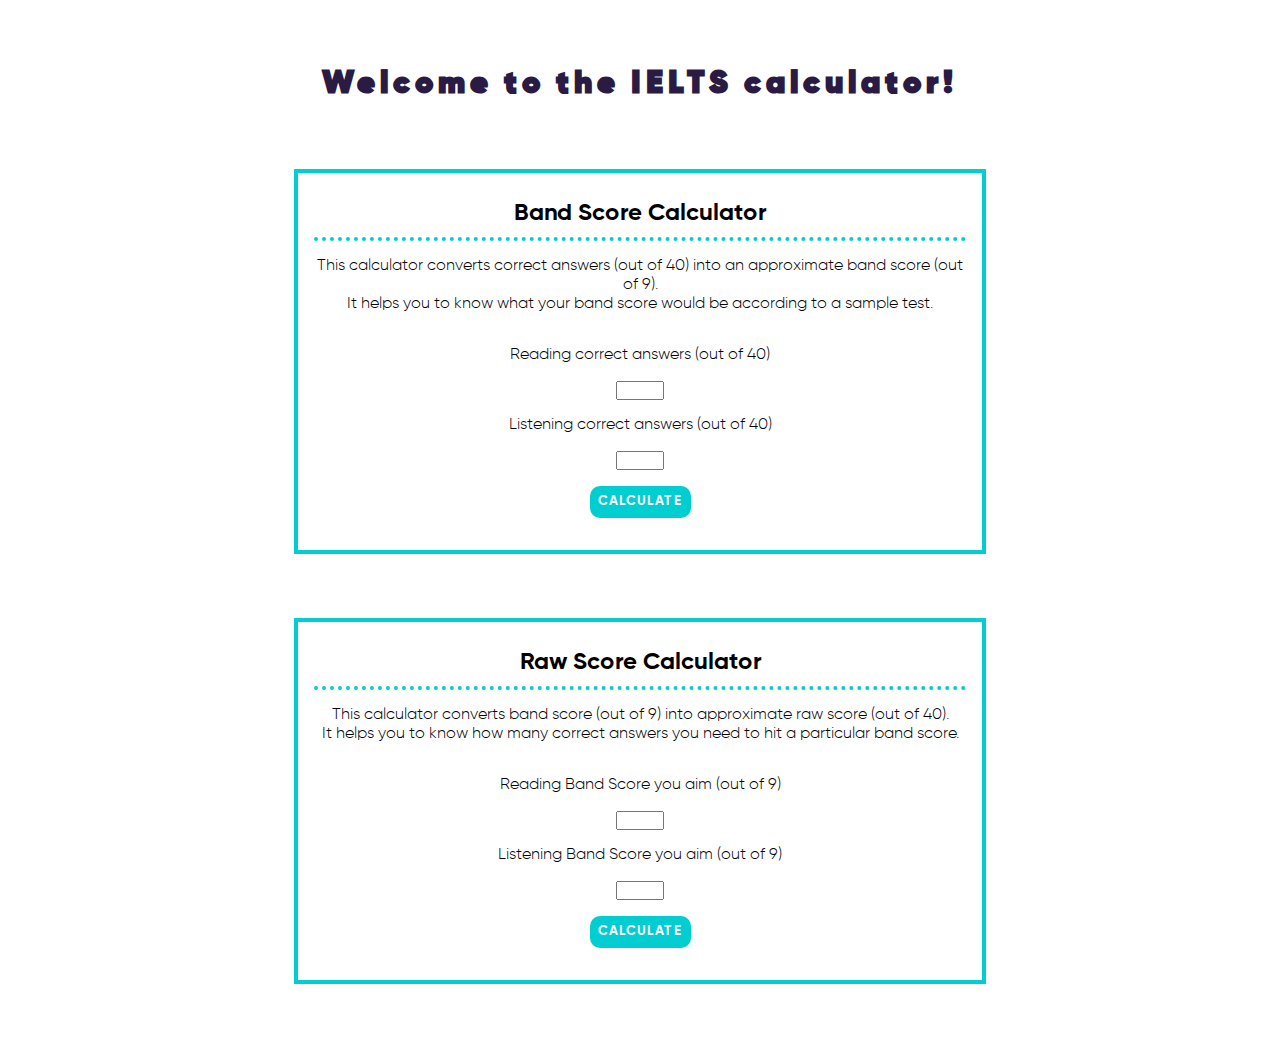
<file: index.html>
<!DOCTYPE html>
<html lang="en">
<head>
    <meta charset="UTF-8">
    <meta http-equiv="X-UA-Compatible" content="IE=edge">
    <meta name="viewport" content="width=device-width, initial-scale=1.0">
    <link rel="stylesheet" href="./styles.css">
 

    <title>Document</title>
</head>
<body>
    <main>
        <h1 class="mainTitle">Welcome to the IELTS calculator!</h1>
        <div>
            <div class="calculator card">
                <h2 class="letraSubtitulo calculator-title">Band Score Calculator</h2>
                <div class="calculator-container">
                    <div class="letraDescripcion calculator-container-description">
                        <p>This calculator converts correct answers (out of 40) into an approximate band score (out of 9). <br>
                        It helps you to know what your band score would be according to a sample test.
                        </p>
                    </div>
                    <div class="letraDescripcion calculator-container-section">
                        <form id="formulario-points" class="calculator-container-skills">
                            <p>Reading correct answers (out of 40)</p>
                            <input id="input-readingPoints" class="calculator-input" type="text" >
                            <p>Listening correct answers (out of 40)</p>
                            <input id="input-listeningPoints" class="calculator-input" type="text" >
                            <button id="btn-score" class="submit-btn" type = "button" >CALCULATE</button>
                        </form>
                    </div>
                </div>
            </div>
            <div class="calculator card">
                <h2 class="letraSubtitulo calculator-title">Raw Score Calculator</h2>
                <div class="calculator-container">
                    <div class="letraDescripcion calculator-container-description">
                        <p>This calculator converts band score (out of 9) into approximate raw score (out of 40). <br>
                        It helps you to know how many correct answers you need to hit a particular band score.</p>
                    </div>
                    <div class="letraDescripcion calculator-container-section">
                        <form class="calculator-container-skills" id="formulario-score">
                            <p>Reading Band Score you aim (out of 9)</p>
                            <input id="input-readingScore" class="calculator-input" type="text" >
                            <p>Listening Band Score you aim (out of 9)</p>
                            <input id="input-listeningScore" class="calculator-input" type="text" >
                            <button id="btn-points" class="submit-btn" type = "button" >CALCULATE</button>
                        </form>
                    </div>
                </div>
            </div>
        </div>
    </main>
</body>
<script src="./script.js"></script>

</html>
</file>
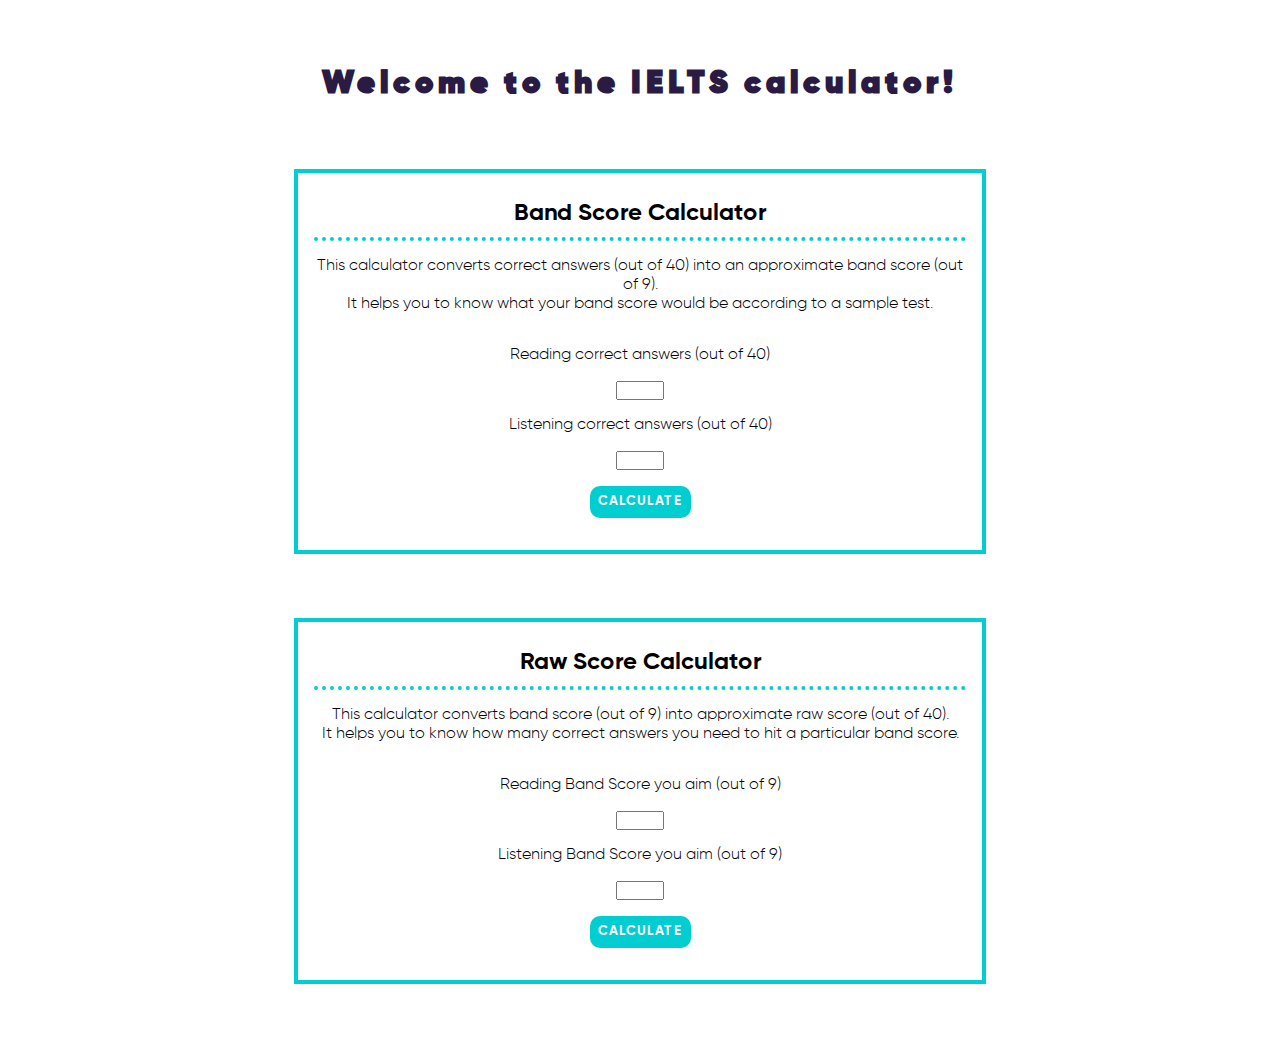
<file: html/calculadora.html>
<!DOCTYPE html>
<html lang="en">
<head>
    <meta charset="UTF-8">
    <meta http-equiv="X-UA-Compatible" content="IE=edge">
    <meta name="viewport" content="width=device-width, initial-scale=1.0">
    <link rel="stylesheet" href="../styles.css">
  
 

    <title>Document</title>
</head>
<body>
    <main>
        <h1 class="mainTitle">Welcome to the IELTS calculator!</h1>
        <div>
            <div class="calculator card">
                <h2 class="letraSubtitulo calculator-title">Band Score Calculator</h2>
                <div class="calculator-container">
                    <div class="letraDescripcion calculator-container-description">
                        <p>This calculator converts correct answers (out of 40) into an approximate band score (out of 9). <br>
                        It helps you to know what your band score would be according to a sample test.
                        </p>
                    </div>
                    <div class="letraDescripcion calculator-container-section">
                        <form id="formulario-points" class="calculator-container-skills">
                            <p>Reading correct answers (out of 40)</p>
                            <input id="input-readingPoints" class="calculator-input" type="text" >
                            <p>Listening correct answers (out of 40)</p>
                            <input id="input-listeningPoints" class="calculator-input" type="text" >
                            <button id="btn-score" class="submit-btn" type = "button" >CALCULATE</button>
                        </form>
                    </div>
                </div>
            </div>
            <div class="calculator card">
                <h2 class="letraSubtitulo calculator-title">Raw Score Calculator</h2>
                <div class="calculator-container">
                    <div class="letraDescripcion calculator-container-description">
                        <p>This calculator converts band score (out of 9) into approximate raw score (out of 40). <br>
                        It helps you to know how many correct answers you need to hit a particular band score.</p>
                    </div>
                    <div class="letraDescripcion calculator-container-section">
                        <form class="calculator-container-skills" id="formulario-score">
                            <p>Reading Band Score you aim (out of 9)</p>
                            <input id="input-readingScore" class="calculator-input" type="text" >
                            <p>Listening Band Score you aim (out of 9)</p>
                            <input id="input-listeningScore" class="calculator-input" type="text" >
                            <button id="btn-points" class="submit-btn" type = "button" >CALCULATE</button>
                        </form>
                    </div>
                </div>
            </div>
        </div>
    </main>
</body>

<script src="../javascript/calculadora.js"></script>

</html>
</file>
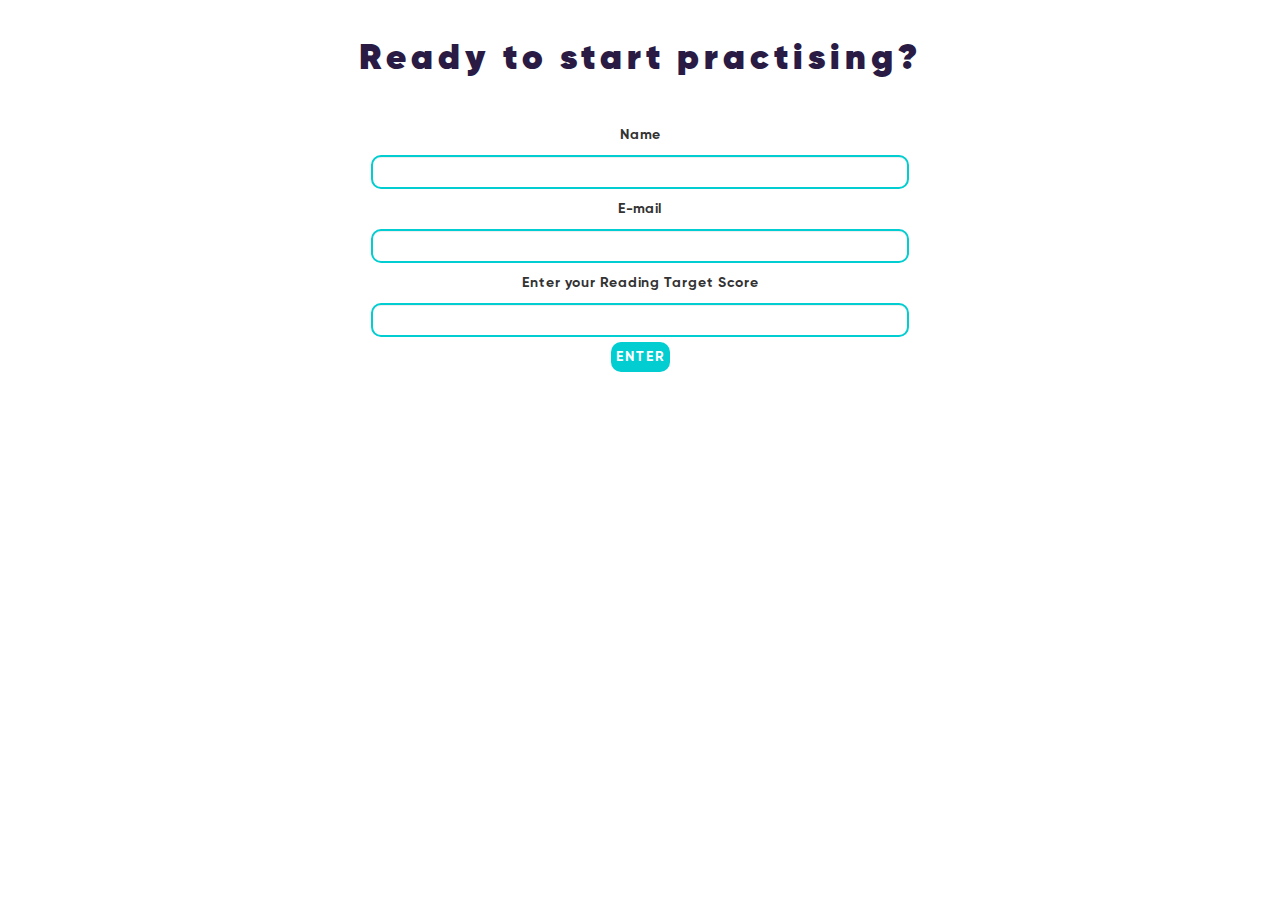
<file: html/login.html>
<!DOCTYPE html>
<html lang="en">
<head>
    <meta charset="UTF-8">
    <meta http-equiv="X-UA-Compatible" content="IE=edge">
    <meta name="viewport" content="width=device-width, initial-scale=1.0">
    <title>Document</title>
    <link rel="stylesheet" href="../styles.css">
    <link rel="stylesheet" href="https://maxcdn.bootstrapcdn.com/bootstrap/3.3.7/css/bootstrap.min.css">
    
</head>
<body>
    <div class="card">
        <h1 id = "logInWelcome" class="mainTitle">Ready to start practising?</h1>
        <form action="" class="form-LogIn">
            <div class="login">
            <span class="input-group-text" id="addon-wrapping">Name</span>
            <input type="text" class="form-control loginName" aria-label="Username" aria-describedby="addon-wrapping">
            <span class="input-group-text" id="addon-wrapping">E-mail</span>
            <input type="text" class="form-control loginEmail" aria-label="Username" aria-describedby="addon-wrapping">
            <span class="input-group-text" id="addon-wrapping">Enter your Reading Target Score</span>
            <input type="text" class="form-control loginTargetScore" aria-label="Username" aria-describedby="addon-wrapping">
            <button id = "login-btn" class="submit-btn" type="submit"><a href="./tests.html">Enter</a></button>
          </div>
        </form>
    </div>
   
   
</body>
<script src="../javascript/login.js"></script>


</html>
</file>
<file: styles.css>
* {
    padding: 0;
    margin: 0;
    text-decoration: none;
    -webkit-box-sizing: border-box;
            box-sizing: border-box;
  }
  
  @font-face {
    font-family: Gilroy-Heavy;
    src: url(./Fuentes/Gilroy-Heavy.ttf);
  }
  
  @font-face {
    font-family: Gilroy-Bold;
    src: url(/Fuentes/Gilroy-Bold.ttf);
  }
  
  @font-face {
    font-family: Gilroy-Regular;
    src: url(/Fuentes/Gilroy-Light.ttf);
  }
 .login{
  display: flex;
  flex-direction: column;
  align-items: center;
  width: 60%;
  text-align: center;
  margin: 4rem auto;
  font-family: Gilroy-bold;
 }
 .login span{
    margin: 0.5rem;
  }
  .login input{
    margin: 0.5rem;
    border: #02CDD0 2px solid;
    padding: 0.5rem;
    border-radius: 10px;
    width: 70%;
  }
  
.studentInfo{
  display: flex;
  flex-direction: column;
  align-items: center;
  width: 60%;
  text-align: center;
  margin: 4rem auto;
  font-family: Gilroy-bold;
}

  .mainTitle{
    font-family: Gilroy-Heavy;
    text-align: center;
    letter-spacing: 5px;
    color: #291B44;
    margin: 4rem;
  }
  .calculator {
    text-align: center;
    width: 60%;
    margin: 4rem auto;
    padding: 1rem;
    border: #02CDD0 4px solid;
    font-family: Gilroy-Regular;
  }
  
  .calculator .calculator-title {
    border-bottom: #02CDD0 4px dotted;
    line-height: 3rem;
    font-family: Gilroy-Bold;
  }
  
  .calculator .calculator-container {
    display: -webkit-box;
    display: -ms-flexbox;
    display: flex;
    -webkit-box-orient: vertical;
    -webkit-box-direction: normal;
        -ms-flex-direction: column;
            flex-direction: column;
  }
  
  .calculator .calculator-container .calculator-container-description {
    text-align: center;
    margin: 1rem 0;
  }
  
  .calculator .calculator-container .calculator-container-section {
    display: -webkit-box;
    display: -ms-flexbox;
    display: flex;
    -webkit-box-orient: vertical;
    -webkit-box-direction: normal;
        -ms-flex-direction: column;
            flex-direction: column;
  }
  
  .calculator .calculator-container .calculator-container-section .calculator-container-skills {
    display: -webkit-box;
    display: -ms-flexbox;
    display: flex;
    flex-direction: column;
    -webkit-box-pack: space-evenly;
        -ms-flex-pack: space-evenly;
            justify-content: space-evenly;
    margin: 1rem;
    -webkit-box-align: center;
        -ms-flex-align: center;
            align-items: center;
  }
  
  .calculator .calculator-container .calculator-container-section .calculator-container-skills p {
    margin-bottom: 0;
  }
  
  .calculator .calculator-container .calculator-container-section .calculator-container-skills .calculator-input {
    max-width: 3rem;
    margin: 1rem;
  }
  
  .submit-btn{
    background-color: #02CDD0;
    color: white;
    border: none;
    padding: 0.5rem;
    border-radius: 10px;
    font-family: "Gilroy-Bold";
    text-transform: uppercase;
    letter-spacing: 1px;
    cursor: pointer;
  }
  .submit-btn:hover{
    background-color: #291B44;
  }
  .submit-btn a{
    color: white;
  }

  #formulario-points h2,
  #formulario-score h2{
    color: #291B44;
    font-family: Gilroy-bold;
    margin: 1rem;
    font-size: 20px;
  }

/*test-page */

main {
  margin: 4rem;
}

.desplegable {
  font-family: "Gilroy-Heavy";
  font-size: 1.6rem;
  color: #291B44;
}

.desplegable .dropdown-toggle {
  color: #02CDD0;
  font-family: "Gilroy-Bold";
  font-size: 1.4rem;
}

.desplegable .dropdown-menu {
  color: #02CDD0;
  font-family: "Gilroy-Bold";
  font-size: 1.4rem;
}

.test-page {
  display: -webkit-box;
  display: -ms-flexbox;
  display: flex;
  position: relative;
  width: 100%;
}

.test-page .test-page-article {
  color: #291B44;
  font-family: "Gilroy-Regular";
  font-size: 1.6rem;
  width: 70%;
}

.test-page .test-page-article .test-page-article__header {
  border-bottom: 2px solid black;
  margin-bottom: 1rem;
  padding-bottom: 1rem;
  margin-top: 1rem;
  font-family: "Gilroy-bold";
  display: -webkit-box;
  display: -ms-flexbox;
  display: flex;
  -webkit-box-pack: center;
      -ms-flex-pack: center;
          justify-content: center;
}

.test-page .test-page-article .test-page-article__header .stats {
  text-align: left;
  display: -webkit-inline-box;
  display: -ms-inline-flexbox;
  display: inline-flex;
  -webkit-box-align: center;
      -ms-flex-align: center;
          align-items: center;
}

.test-page .test-page-article .test-page-article__content {
  display: -webkit-box;
  display: -ms-flexbox;
  display: flex;
  -webkit-box-orient: vertical;
  -webkit-box-direction: normal;
      -ms-flex-direction: column;
          flex-direction: column;
}

.test-page .test-page-article .test-page-article__content .info-text {
  margin-top: 1rem;
}

.test-page .test-page-article .test-page-article__content .info-text span {
  font-family: "Gilroy-Bold";
}

.test-page .test-page-article .test-page-article__content .text-description {
  line-height: 2.5rem;
  padding: 1rem;
  width: 100%;
}

.test-page .test-page-article .test-page-article__content .text-description span {
  font-family: "Gilroy-Bold";
}

.test-page .test-page-article .test-page-article__content .card-options {
  width: 60%;
  display: -webkit-box;
  display: -ms-flexbox;
  display: flex;
  -webkit-box-align: center;
      -ms-flex-align: center;
          align-items: center;
}

.test-page .test-page-article .test-page-article__content .exercise {
  display: -webkit-box;
  display: -ms-flexbox;
  display: flex;
  margin-top: 2rem;
}

.test-page .test-page-article .test-page-article__content .options input{
 margin: 0.5rem;
 display: inline-block;
 width: 4rem;
 text-align: center;
}

.personalDetails{
  width: 30%;
  margin-left: 3rem;
  font-family: "Gilroy-bold";
  font-size: 18px;
}
</file>
